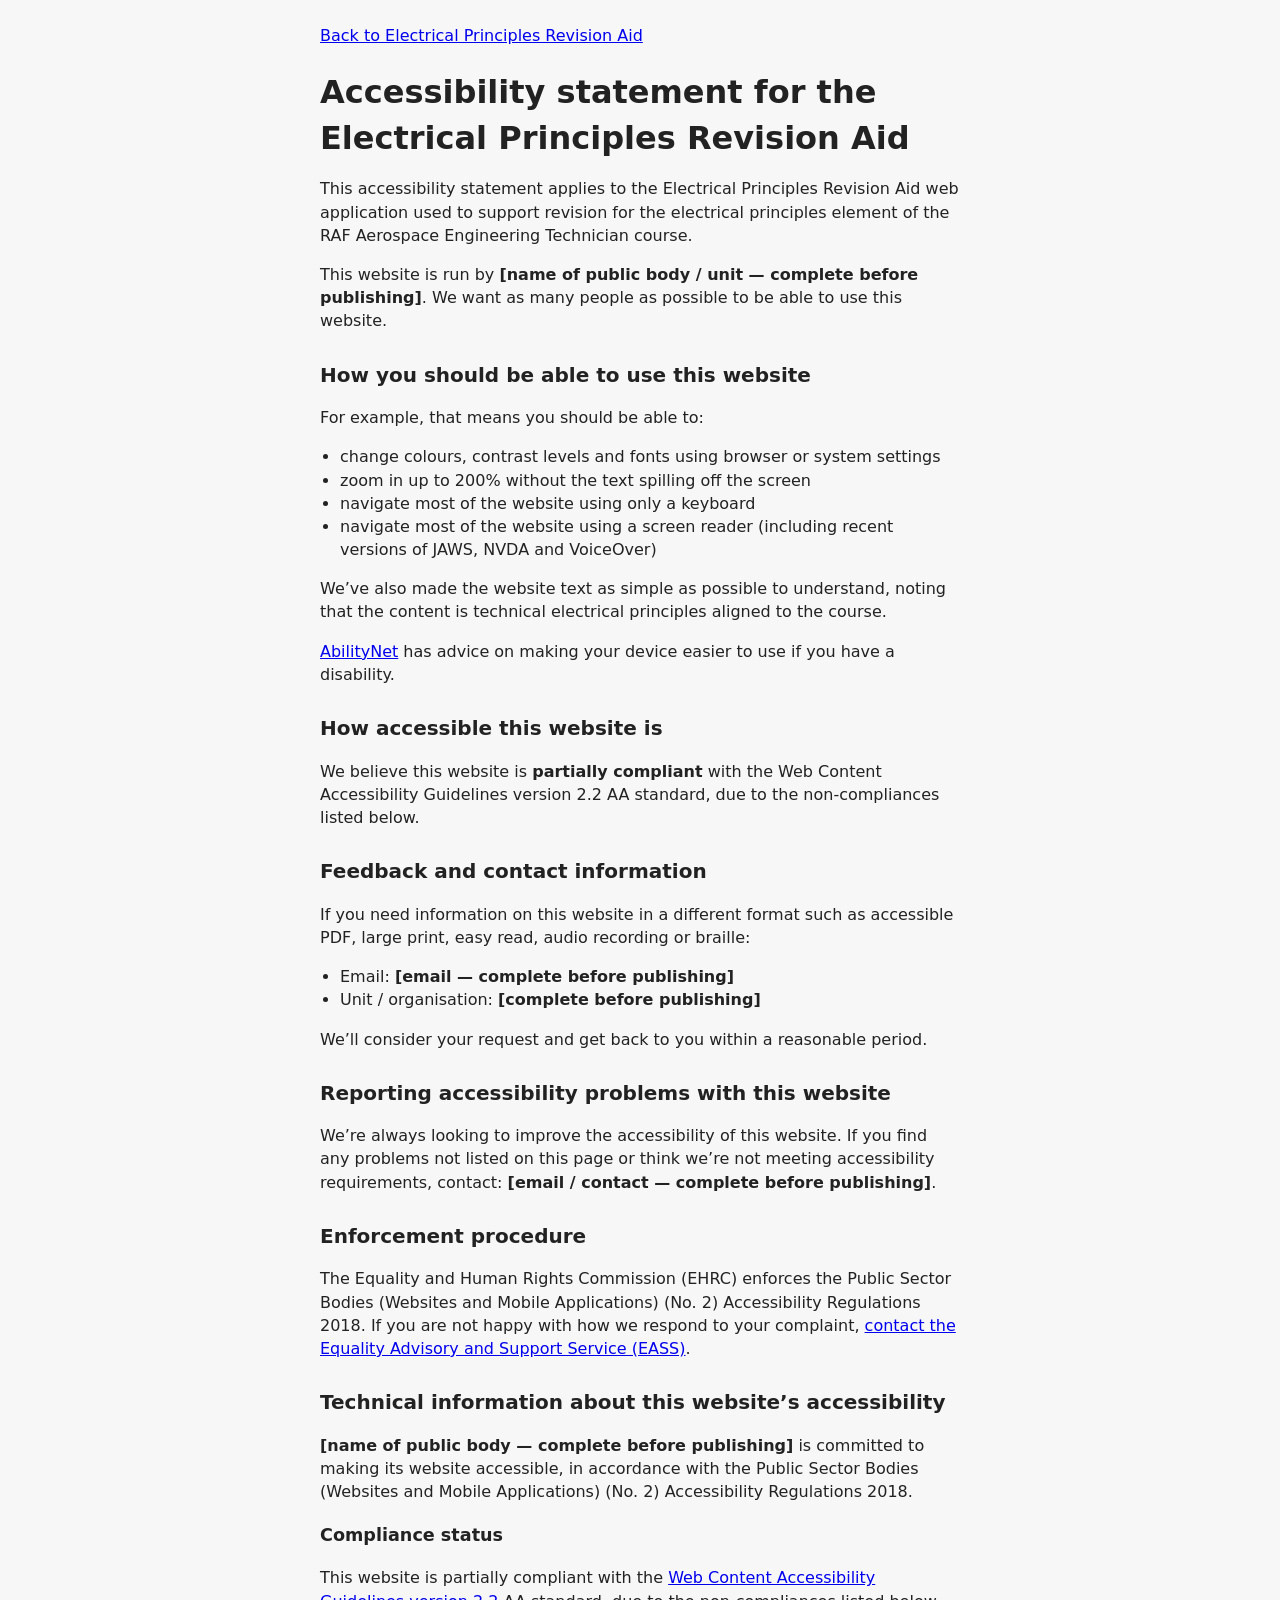
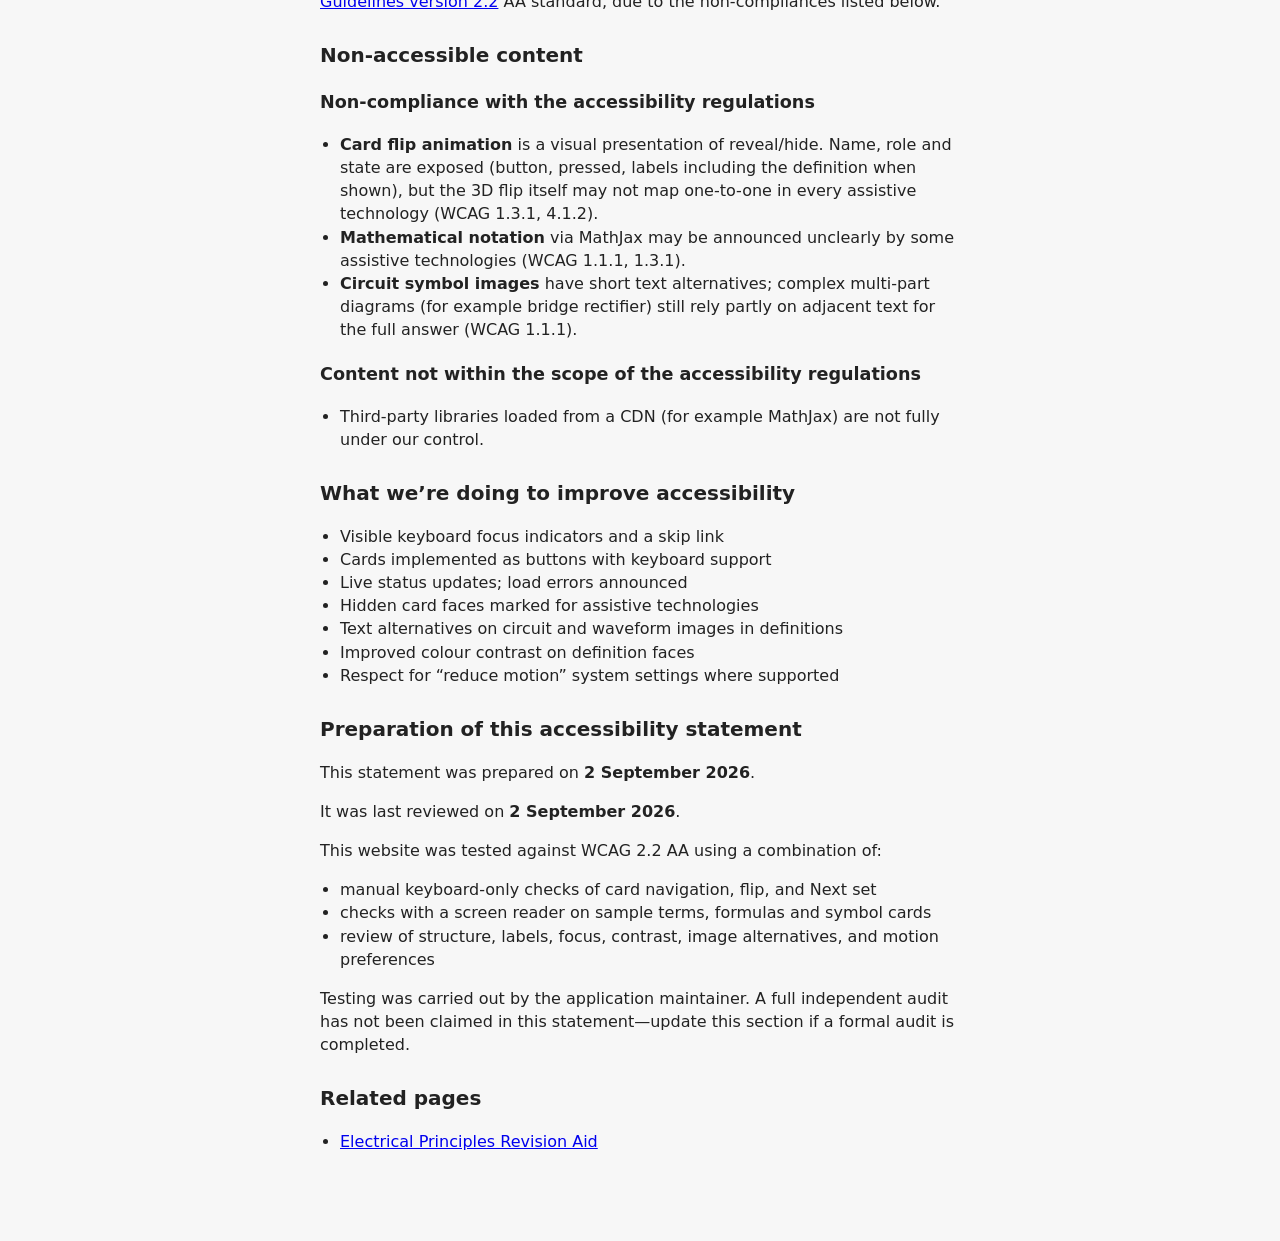
<file: accessibility.html>
<!DOCTYPE html>
<html lang="en">
<head>
  <meta charset="utf-8">
  <meta name="viewport" content="width=device-width, initial-scale=1">
  <title>Accessibility statement — Electrical Principles Revision Aid</title>
  <link rel="stylesheet" href="css/main.css">
  <style>
    main.statement { max-width: 42rem; margin: 1.5rem auto; padding: 0 1rem 3rem; }
    main.statement h1 { margin-bottom: 1rem; }
    main.statement h2 { margin-top: 1.75rem; font-size: 1.25rem; }
    main.statement h3 { margin-top: 1.25rem; font-size: 1.1rem; }
    main.statement ul { padding-left: 1.25rem; }
    main.statement a:focus-visible { outline: 3px solid #005fcc; outline-offset: 2px; }
  </style>
</head>
<body>
  <a class="skip-link" href="#main">Skip to main content</a>

  <main id="main" class="statement">
    <p><a href="index.html">Back to Electrical Principles Revision Aid</a></p>

    <h1>Accessibility statement for the Electrical Principles Revision Aid</h1>

    <p>
      This accessibility statement applies to the Electrical Principles Revision Aid
      web application used to support revision for the electrical principles element of the
      RAF Aerospace Engineering Technician course.
    </p>
    <p>
      This website is run by <strong>[name of public body / unit — complete before publishing]</strong>.
      We want as many people as possible to be able to use this website.
    </p>

    <h2>How you should be able to use this website</h2>
    <p>For example, that means you should be able to:</p>
    <ul>
      <li>change colours, contrast levels and fonts using browser or system settings</li>
      <li>zoom in up to 200% without the text spilling off the screen</li>
      <li>navigate most of the website using only a keyboard</li>
      <li>navigate most of the website using a screen reader
        (including recent versions of JAWS, NVDA and VoiceOver)</li>
    </ul>
    <p>
      We’ve also made the website text as simple as possible to understand,
      noting that the content is technical electrical principles aligned to the course.
    </p>
    <p>
      <a href="https://mcmw.abilitynet.org.uk/" rel="noopener noreferrer" target="_blank">AbilityNet</a>
      has advice on making your device easier to use if you have a disability.
    </p>

    <h2>How accessible this website is</h2>
    <p>
      We believe this website is <strong>partially compliant</strong> with the
      Web Content Accessibility Guidelines version 2.2 AA standard, due to the
      non-compliances listed below.
    </p>

    <h2>Feedback and contact information</h2>
    <p>
      If you need information on this website in a different format such as
      accessible PDF, large print, easy read, audio recording or braille:
    </p>
    <ul>
      <li>Email: <strong>[email — complete before publishing]</strong></li>
      <li>Unit / organisation: <strong>[complete before publishing]</strong></li>
    </ul>
    <p>We’ll consider your request and get back to you within a reasonable period.</p>

    <h2>Reporting accessibility problems with this website</h2>
    <p>
      We’re always looking to improve the accessibility of this website.
      If you find any problems not listed on this page or think we’re not meeting
      accessibility requirements, contact:
      <strong>[email / contact — complete before publishing]</strong>.
    </p>

    <h2>Enforcement procedure</h2>
    <p>
      The Equality and Human Rights Commission (EHRC) enforces the Public Sector Bodies
      (Websites and Mobile Applications) (No. 2) Accessibility Regulations 2018.
      If you are not happy with how we respond to your complaint,
      <a href="https://www.equalityadvisoryservice.com/" rel="noopener noreferrer" target="_blank">contact the Equality Advisory and Support Service (EASS)</a>.
    </p>

    <h2>Technical information about this website’s accessibility</h2>
    <p>
      <strong>[name of public body — complete before publishing]</strong>
      is committed to making its website accessible, in accordance with the
      Public Sector Bodies (Websites and Mobile Applications) (No. 2)
      Accessibility Regulations 2018.
    </p>

    <h3>Compliance status</h3>
    <p>
      This website is partially compliant with the
      <a href="https://www.w3.org/TR/WCAG22/" rel="noopener noreferrer" target="_blank">Web Content Accessibility Guidelines version 2.2</a>
      AA standard, due to the non-compliances listed below.
    </p>

    <h2>Non-accessible content</h2>
    <h3>Non-compliance with the accessibility regulations</h3>
    <ul>
      <li>
        <strong>Card flip animation</strong> is a visual presentation of reveal/hide.
        Name, role and state are exposed (button, pressed, labels including the
        definition when shown), but the 3D flip itself may not map one-to-one in
        every assistive technology (WCAG 1.3.1, 4.1.2).
      </li>
      <li>
        <strong>Mathematical notation</strong> via MathJax may be announced unclearly by some
        assistive technologies (WCAG 1.1.1, 1.3.1).
      </li>
      <li>
        <strong>Circuit symbol images</strong> have short text alternatives; complex multi-part
        diagrams (for example bridge rectifier) still rely partly on adjacent text for the full answer
        (WCAG 1.1.1).
      </li>
    </ul>

    <h3>Content not within the scope of the accessibility regulations</h3>
    <ul>
      <li>
        Third-party libraries loaded from a CDN (for example MathJax) are not fully under our control.
      </li>
    </ul>

    <h2>What we’re doing to improve accessibility</h2>
    <ul>
      <li>Visible keyboard focus indicators and a skip link</li>
      <li>Cards implemented as buttons with keyboard support</li>
      <li>Live status updates; load errors announced</li>
      <li>Hidden card faces marked for assistive technologies</li>
      <li>Text alternatives on circuit and waveform images in definitions</li>
      <li>Improved colour contrast on definition faces</li>
      <li>Respect for “reduce motion” system settings where supported</li>
    </ul>

    <h2>Preparation of this accessibility statement</h2>
    <p>This statement was prepared on <strong>2 September 2026</strong>.</p>
    <p>It was last reviewed on <strong>2 September 2026</strong>.</p>
    <p>This website was tested against WCAG 2.2 AA using a combination of:</p>
    <ul>
      <li>manual keyboard-only checks of card navigation, flip, and Next set</li>
      <li>checks with a screen reader on sample terms, formulas and symbol cards</li>
      <li>review of structure, labels, focus, contrast, image alternatives, and motion preferences</li>
    </ul>
    <p>
      Testing was carried out by the application maintainer. A full independent audit
      has not been claimed in this statement—update this section if a formal audit is completed.
    </p>

    <h2>Related pages</h2>
    <ul>
      <li><a href="index.html">Electrical Principles Revision Aid</a></li>
    </ul>
  </main>
</body>
</html>
</file>
<file: css/main.css>
/* Skip link */
.skip-link {
  position: absolute;
  left: 0.5rem;
  top: -3rem;
  z-index: 100;
  padding: 0.5rem 0.75rem;
  background: #000;
  color: #fff;
  text-decoration: none;
  border-radius: 0.25rem;
  font-weight: 600;
}
.skip-link:focus {
  top: 0.5rem;
  outline: 3px solid #fff;
  outline-offset: 2px;
}

.btn {
  min-height: 44px;
  min-width: 44px;
}

@media (prefers-reduced-motion: reduce) {
  .card { transition: none; }
  .card-container:hover { transform: none; }
  .card-container { transition: none; }
}

@media (forced-colors: active) {
  .card { border: 2px solid CanvasText; }
  .card:focus-visible { outline: 3px solid Highlight; }
  .card-face { box-shadow: none; border: 1px solid CanvasText; }
  .btn { border: 2px solid ButtonText; }
}

/* Science Definitions Revision Aid */

:root {
  --bg: #f7f7f7;
  --card-front: #fafad2; /* lightgoldenrodyellow */
  --card-back: #0f6f69;  /* darker teal for WCAG AA with white text */
  --shadow: rgba(98, 98, 102, 0.4);
  --text: #222;
  --muted: #555;
  --accent: #0a58ca;
  --footer-border: #ddd;
}

* {
  box-sizing: border-box;
}

body {
  margin: 0;
  font-family: system-ui, -apple-system, "Segoe UI", Roboto, "Helvetica Neue", Arial, sans-serif;
  background: var(--bg);
  color: var(--text);
  line-height: 1.45;
}

/* Header */
.hero {
  display: flex;
  align-items: center;
  gap: 1rem;
  padding: 1rem 1.25rem;
  background-color: #e9ecef;
  background-image: url("../stuff/typhoon_line.png");
  background-size: 50%;
  background-repeat: no-repeat;
  background-position: right center;
  border-bottom: 1px solid var(--footer-border);
}

.hero img {
  width: 98px;
  height: 135px;
  object-fit: contain;
  flex-shrink: 0;
}

.hero h1 {
  margin: 0;
  font-size: clamp(1.25rem, 2.5vw, 1.85rem);
  font-weight: 700;
  flex: 1;
  text-align: center;
}

/* Main layout */
.main {
  max-width: 1100px;
  margin: 0 auto;
  padding: 1.25rem;
}

.instructions {
  margin: 0 0 1rem;
}

.toolbar {
  display: flex;
  flex-wrap: wrap;
  align-items: center;
  gap: 0.75rem 1.25rem;
  margin-bottom: 1rem;
}

.btn {
  appearance: none;
  border: 2px solid var(--accent);
  background: #fff;
  color: var(--accent);
  font: inherit;
  font-weight: 600;
  padding: 0.45rem 1.1rem;
  border-radius: 0.4rem;
  cursor: pointer;
}

.btn:hover,
.btn:focus-visible {
  background: var(--accent);
  color: #fff;
  outline: none;
}

.btn:focus-visible {
  box-shadow: 0 0 0 3px rgba(13, 110, 253, 0.35);
}

.status {
  color: var(--muted);
  font-size: 0.95rem;
}

.status strong {
  color: var(--text);
}

.error {
  color: #b00020;
  font-weight: 600;
}

/* Card grid */
.card-grid {
  display: grid;
  grid-template-columns: repeat(3, minmax(0, 1fr));
  gap: 1rem;
  justify-items: center;
}

@media (max-width: 960px) {
  .card-grid {
    grid-template-columns: repeat(2, minmax(0, 1fr));
  }
}

@media (max-width: 640px) {
  .card-grid {
    grid-template-columns: 1fr;
  }

  .hero {
    background-size: 70%;
  }
}

.card-container {
  width: min(300px, 100%);
  height: 300px;
  perspective: 1000px;
}

.card {
  width: 100%;
  height: 100%;
  position: relative;
  border: none;
  padding: 0;
  background: transparent;
  cursor: pointer;
  transform-style: preserve-3d;
  transition: transform 0.6s ease;
  border-radius: 25px;
  font: inherit;
  color: inherit;
  text-align: center;
}

.card-container:hover .card:not(:focus-visible) {
  /* subtle scale on container so focus ring stays clear */
}

.card-container:hover {
  transform: scale(1.03);
  transition: transform 0.25s ease;
}

.card.flipped {
  transform: rotateY(180deg);
}

.card:focus-visible {
  outline: 3px solid var(--accent);
  outline-offset: 4px;
}

.card-face {
  position: absolute;
  inset: 0;
  padding: 1.25rem;
  border-radius: 25px;
  box-shadow: 6px 6px 3px 2px var(--shadow);
  display: flex;
  flex-direction: column;
  align-items: center;
  justify-content: center;
  backface-visibility: hidden;
  -webkit-backface-visibility: hidden;
  overflow: auto;
}

.card-front {
  background: var(--card-front);
}

.card-back {
  background: var(--card-back);
  color: #fff;
  transform: rotateY(180deg);
}

.card-face .term {
  font-weight: 700;
  font-size: 1.15rem;
  margin-bottom: 0.5rem;
}

.card-face .definition {
  font-weight: 500;
  font-size: 0.98rem;
}

.card-face .hint {
  margin-top: 0.75rem;
  font-size: 0.8rem;
  opacity: 0.75;
}

/* Footer */
.footer {
  max-width: 1100px;
  margin: 2rem auto 1rem;
  padding: 1rem 1.25rem;
  border-top: 1px solid var(--footer-border);
  text-align: center;
  color: var(--muted);
  font-size: 0.9rem;
}

.footer p {
  margin: 0.35rem 0;
}


/* Answer images (circuit symbols, diagrams) */
.card-face img {
  max-width: 100%;
  max-height: 180px;
  height: auto;
  object-fit: contain;
  margin-top: 0.35rem;
}

.card-face .definition {
  max-width: 100%;
}
</file>
